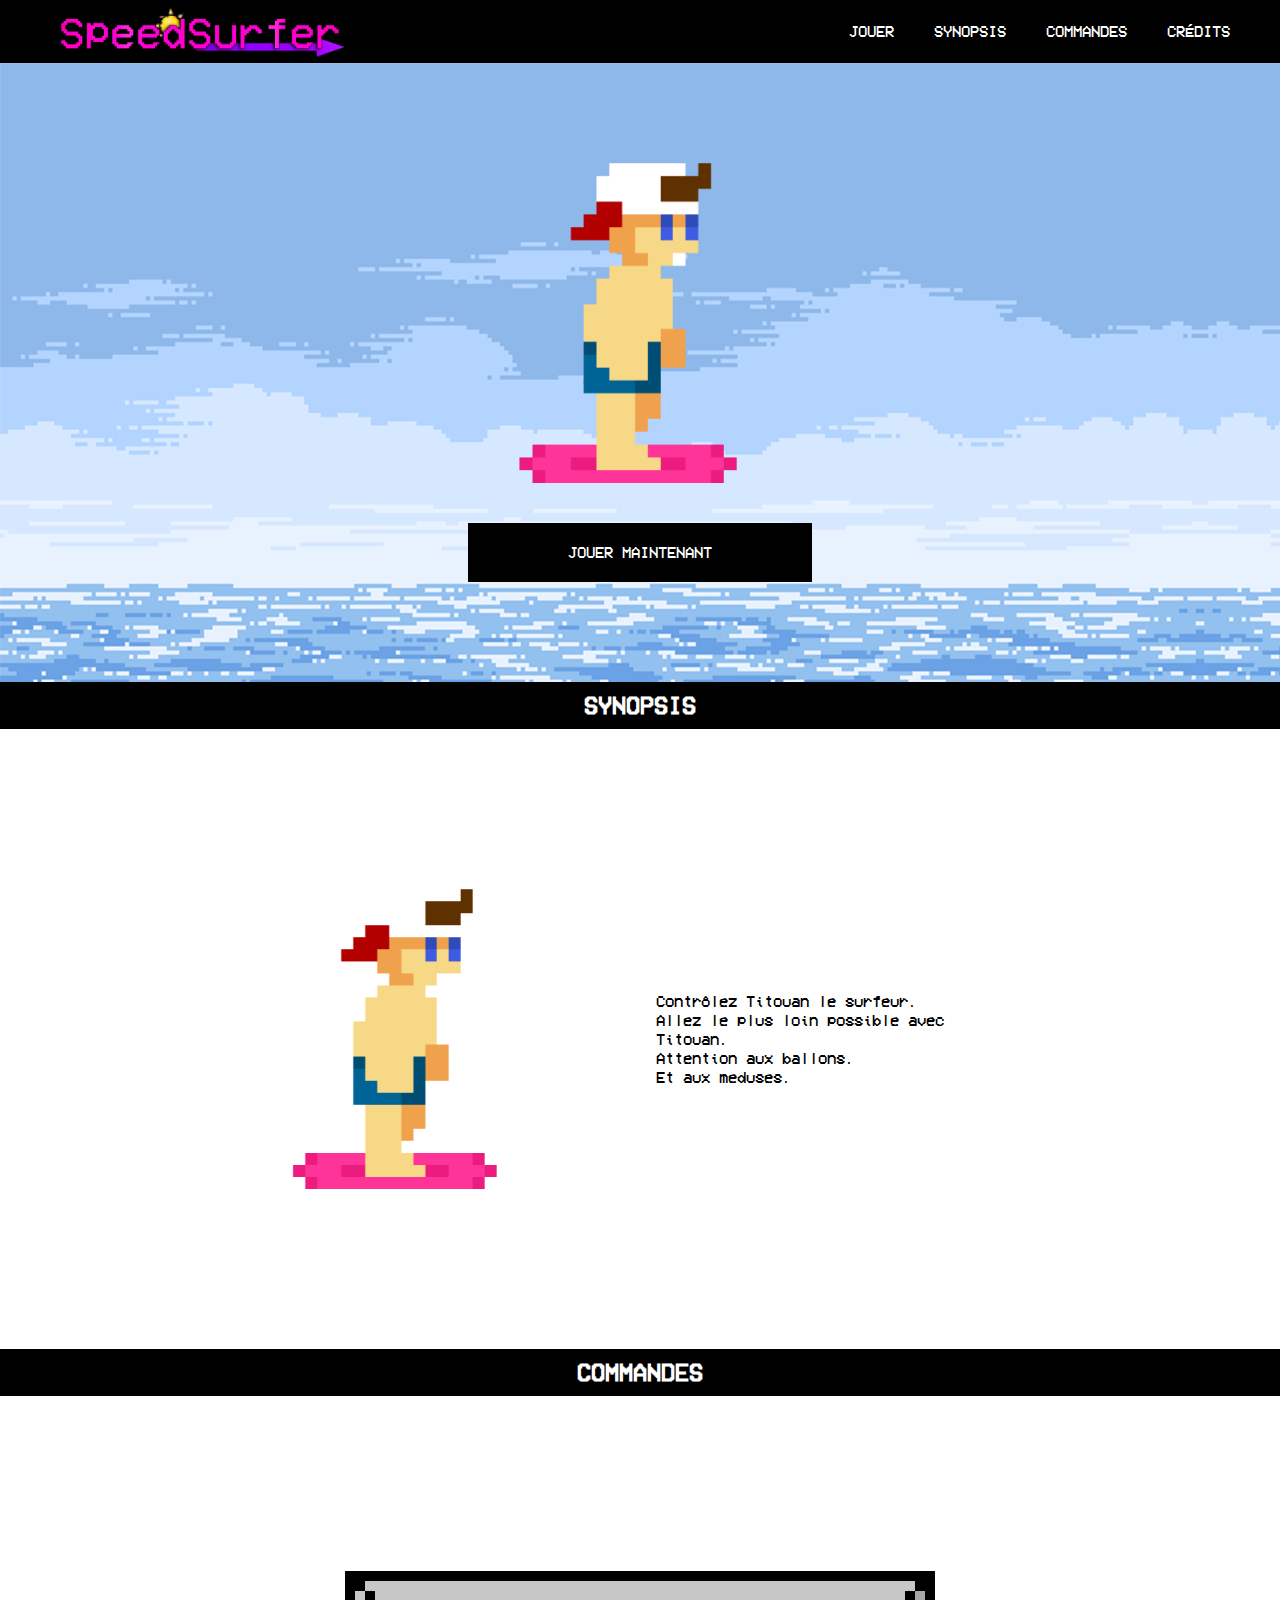
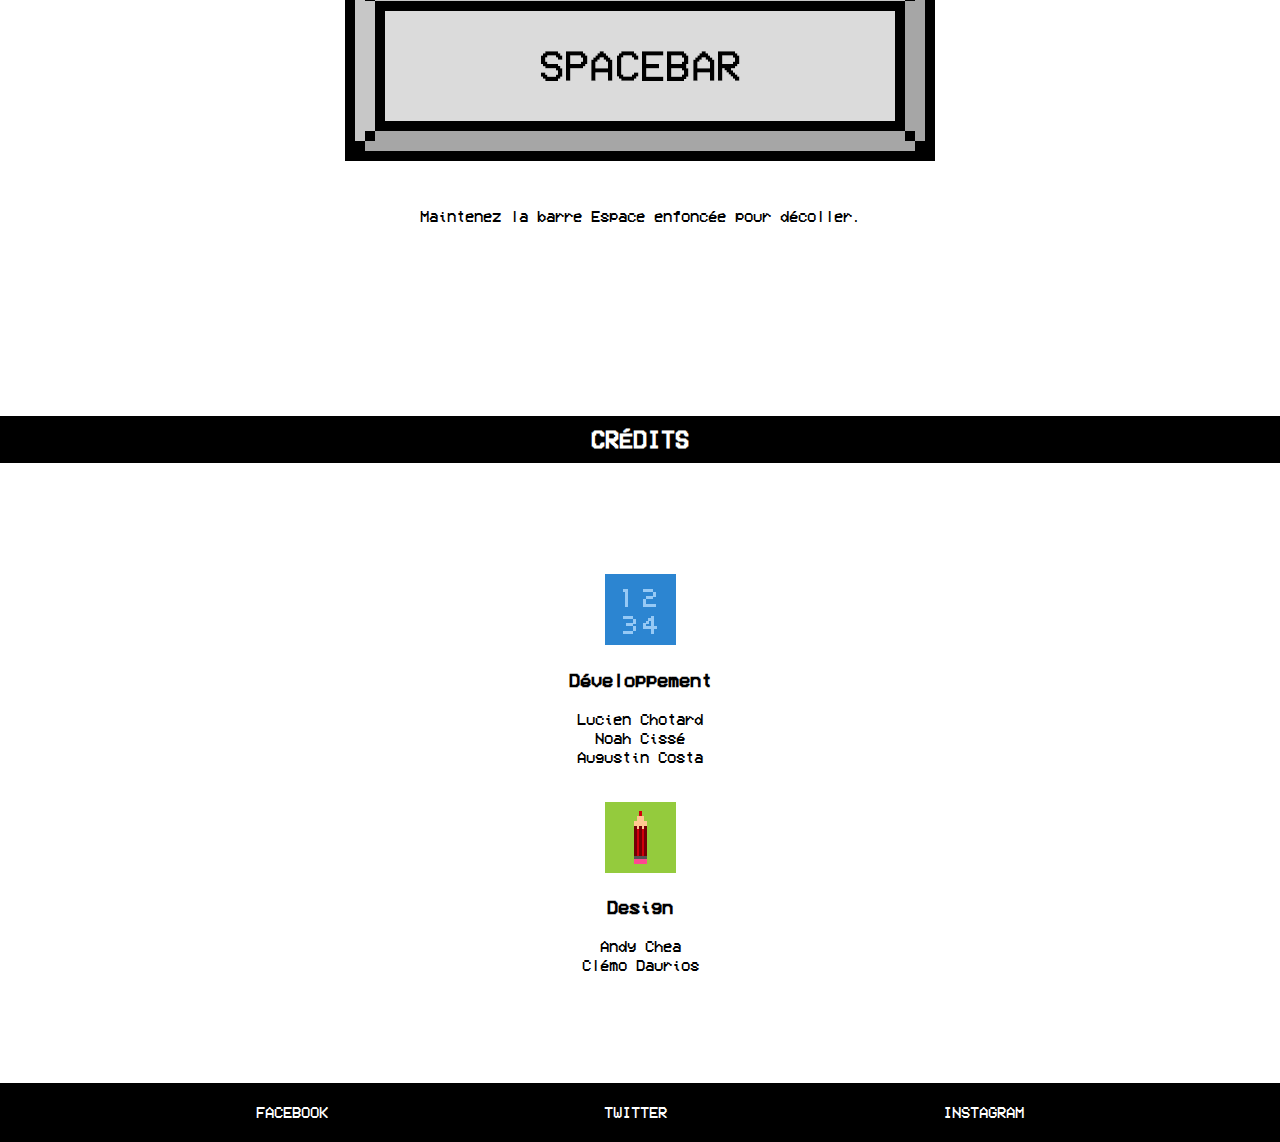
<file: index.html>
<!DOCTYPE html>
<html lang="fr" dir="ltr">
  <head>
    <meta charset="utf-8">
    <title>SpeedSurfer</title>
    <link rel="stylesheet" href="styles/main.css">
    <link rel="icon" type="image/png" href="images/playerone.png" />
  </head>
  <body>
    <header>
      <img src="images/logo.png" alt="SpeedSurfer logo"/>

      <nav>
        <ul>
          <li><a href="game.html">Jouer</a></li>
          <li><a href="#onsynopsis">Synopsis</a></li>
          <li><a href="#oncommandes">Commandes</a></li>
          <li><a href="#oncredits">Crédits</a></li>
        </ul>
      </nav>
    </header>

    <main>
      <img src="images/playerone.png" alt="SpeedSurfer Player">
      <a class="btn" href="game.html">Jouer maintenant</a>
    </main>

    <section id="synopsis">
      <h2 id="onsynopsis">Synopsis</h2>
      <div class="content">
        <img id="player" src="images/playerone.png" alt="SpeedSurfer Player">
        <p>
          Contrôlez Titouan le surfeur.<br>
          Allez le plus loin possible avec Titouan.<br>
          Attention aux ballons.<br>
          Et aux meduses.<br>
        </p>
      </div>
    </section>

    <section id="commandes">
      <h2 id="oncommandes">Commandes</h2>
      <div class="content">
        <img src="images/spacebar.png" alt="Spacebar">
        <p>Maintenez la barre Espace enfoncée pour décoller.</p>
      </div>
    </section>

    <section id="credits">
      <h2 id="oncredits">Crédits</h2>
      <div class="content">
        <figure>
          <img src="images/codeur.png" alt="Developpeur logo">
          <figcaption>
            <h3>Développement</h3>
            <ul>
              <li>Lucien Chotard</li>
              <li>Noah Cissé</li>
              <li>Augustin Costa</li>
            </ul>
          </figcaption>
        </figure>
        <figure>
          <img src="images/designer.png" alt="Developpeur logo">
          <figcaption>
            <h3>Design</h3>
            <ul>
              <li>Andy Chea</li>
              <li>Clémo Daurios</li>
            </ul>
          </figcaption>
        </figure>
      </div>
    </section>

    <footer>
      <ul>
        <li><a href="https://www.facebook.com/ubisoft.france/">Facebook</a></li>
        <li><a href="https://twitter.com/ubisoft?lang=fr">Twitter</a></li>
        <li><a href="https://www.instagram.com/ubisoft/?hl=fr">Instagram</a></li>
      </ul>
    </footer>
  </body>
</html>
</file>
<file: styles/main.css>
@font-face{
  font-family: 'VCR';
  src:url("../fonts/VCR.ttf");
}

@keyframes jump {
  0%{
	transform: translateY(0);
  }
  20%{
	transform: translateY(0);
  }
  60%{
	transform: translateY(-60px);
  }
  81%{
	transform: translateY(0);
  }
  100%{
	transform: translateY(0);
  }
}

body,h2,ul,li{
  margin:0;
  padding: 0;
  font-family: 'VCR';
}

a.btn{
  background: black;
  text-decoration: none;
  color: white;
  padding:20px 100px;
  font-size:16px;
  text-transform: uppercase;
}
section{
  display:flex;
  flex-direction: column;
  align-items: center;
}
section>h2{
  color:white;
  background:black;
  width:100%;
  text-align: center;
  text-transform: uppercase;
  padding:10px 0
}
section>.content{
  padding:10px 0;
  width:60%;
  height:600px;
}

header{
  background: black;
  display:flex;
  justify-content: space-between;
  align-items: center;
  padding:0 50px;
}
header a:hover{
  color: #DCDCDC;
}
header>img{
  width:300px;
}
header>nav>ul{
  list-style: none;
  display: flex;
}
header>nav>ul>li{
  padding:0 20px;
}
header>nav>ul>li:last-child{
  padding-right: 0;
}
header>nav>ul>li>a{
  text-decoration:none;
  color:white;
  text-transform: uppercase;
}

main{
  display:flex;
  flex-direction: column;
  justify-content: center;
  align-items: center;
  background-image: url("../images/bg.png");
  padding:100px 0;
}

main>img{
  margin-bottom:40px;
  width:25%;
  height:25%;
  animation: jump 1.5s ease 0s infinite normal ;
}
main a:hover{
  color: #DCDCDC;
}

#synopsis>.content{
  position: relative;
  display: flex;
  justify-content: space-between;
  align-items: center;
}
#synopsis>.content>img{
  width:300px;
  height:300px;
  margin-right: 100px;
}
#synopsis #ball{
  width:50px;
  height:50px;
}

#commandes>.content{
  display: flex;
  flex-direction: column;
  justify-content: center;
  align-items: center;
}
#commandes>.content>img{
  margin-bottom: 30px;
}

#credits>.content{
  display: flex;
  flex-direction: column;
  justify-content: center;
  align-items: center;
  text-align: center;
}
#credits ul{
  list-style: none;
}

footer{
  background:black;
  display:flex;
  justify-content: center;
}
footer ul{
  display:flex;
  justify-content: space-between;
  width:60%;
  padding:20px 0;
}
footer a{
  text-decoration: none;
  text-transform: uppercase;
  color:white;
}
footer a:hover{
  color: #DCDCDC;
}


#canvascontainer{
  display: flex;
  justify-content: center;
}
</file>
